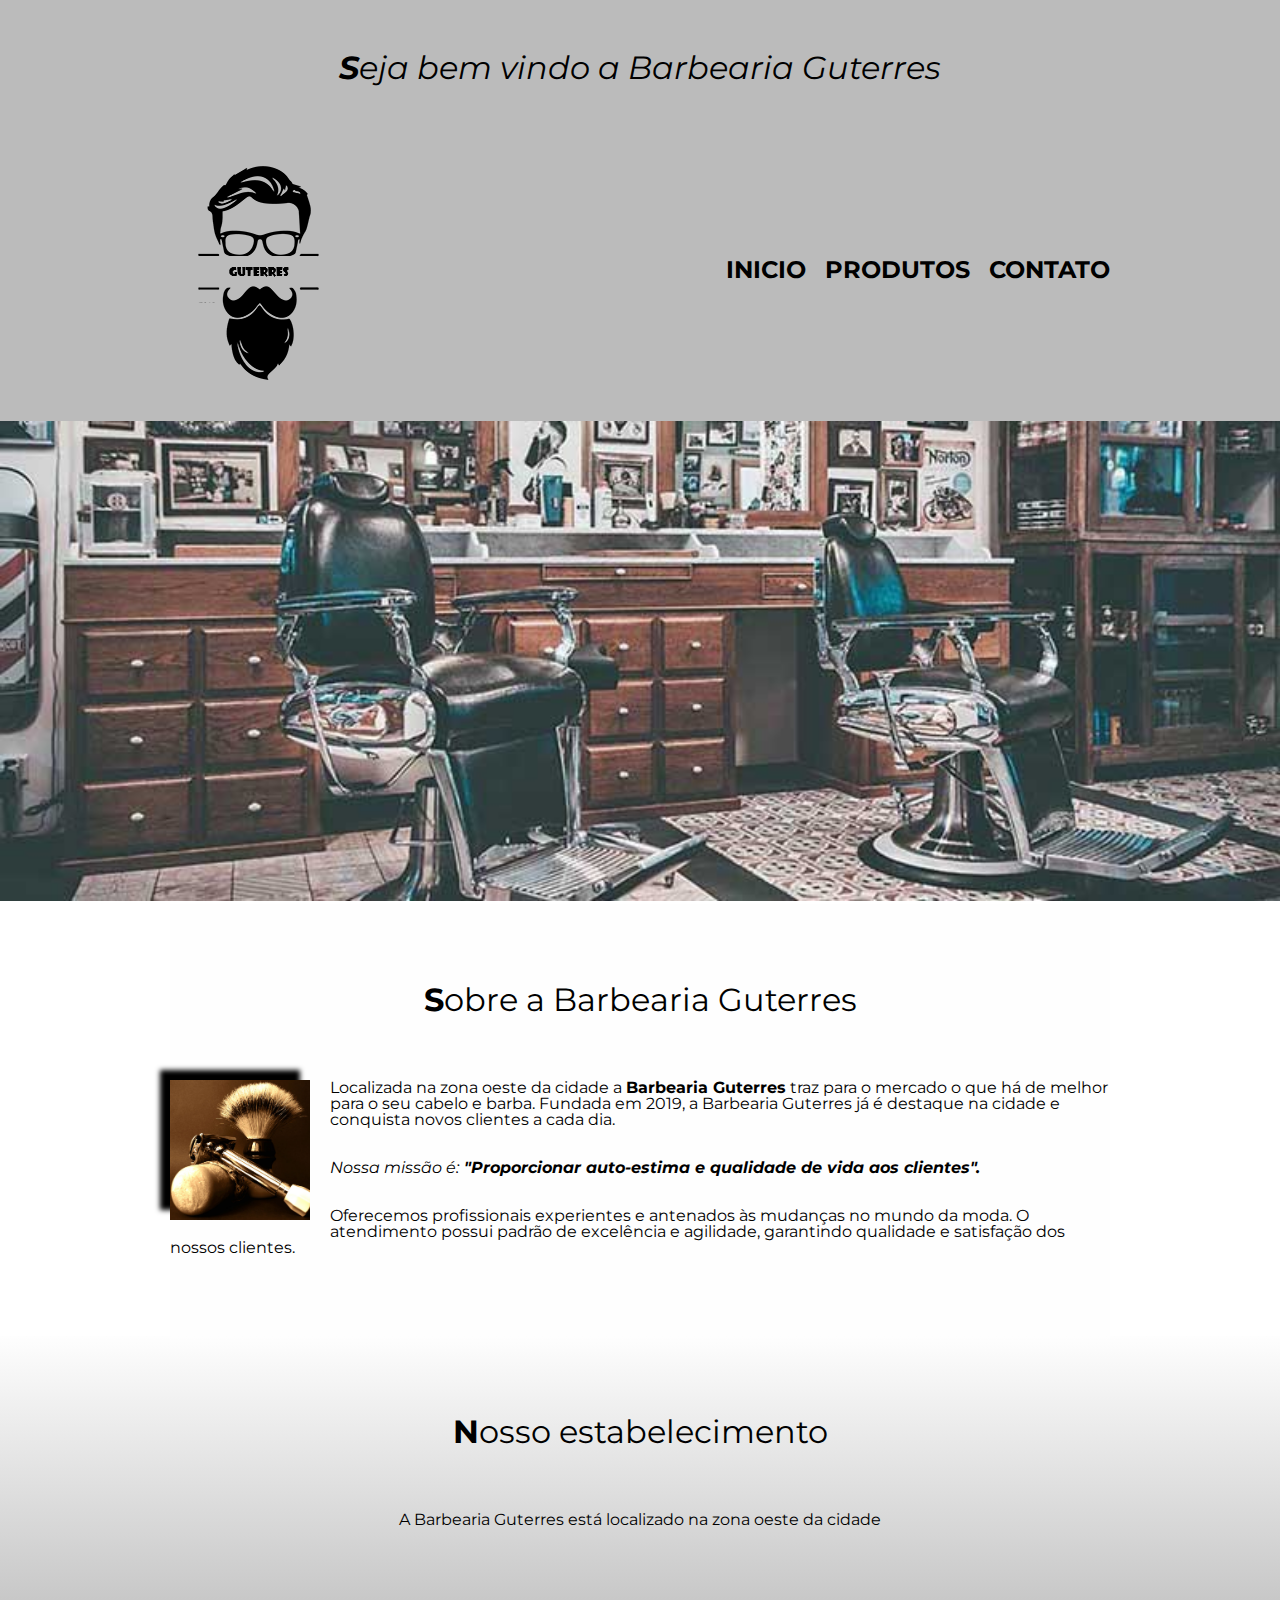
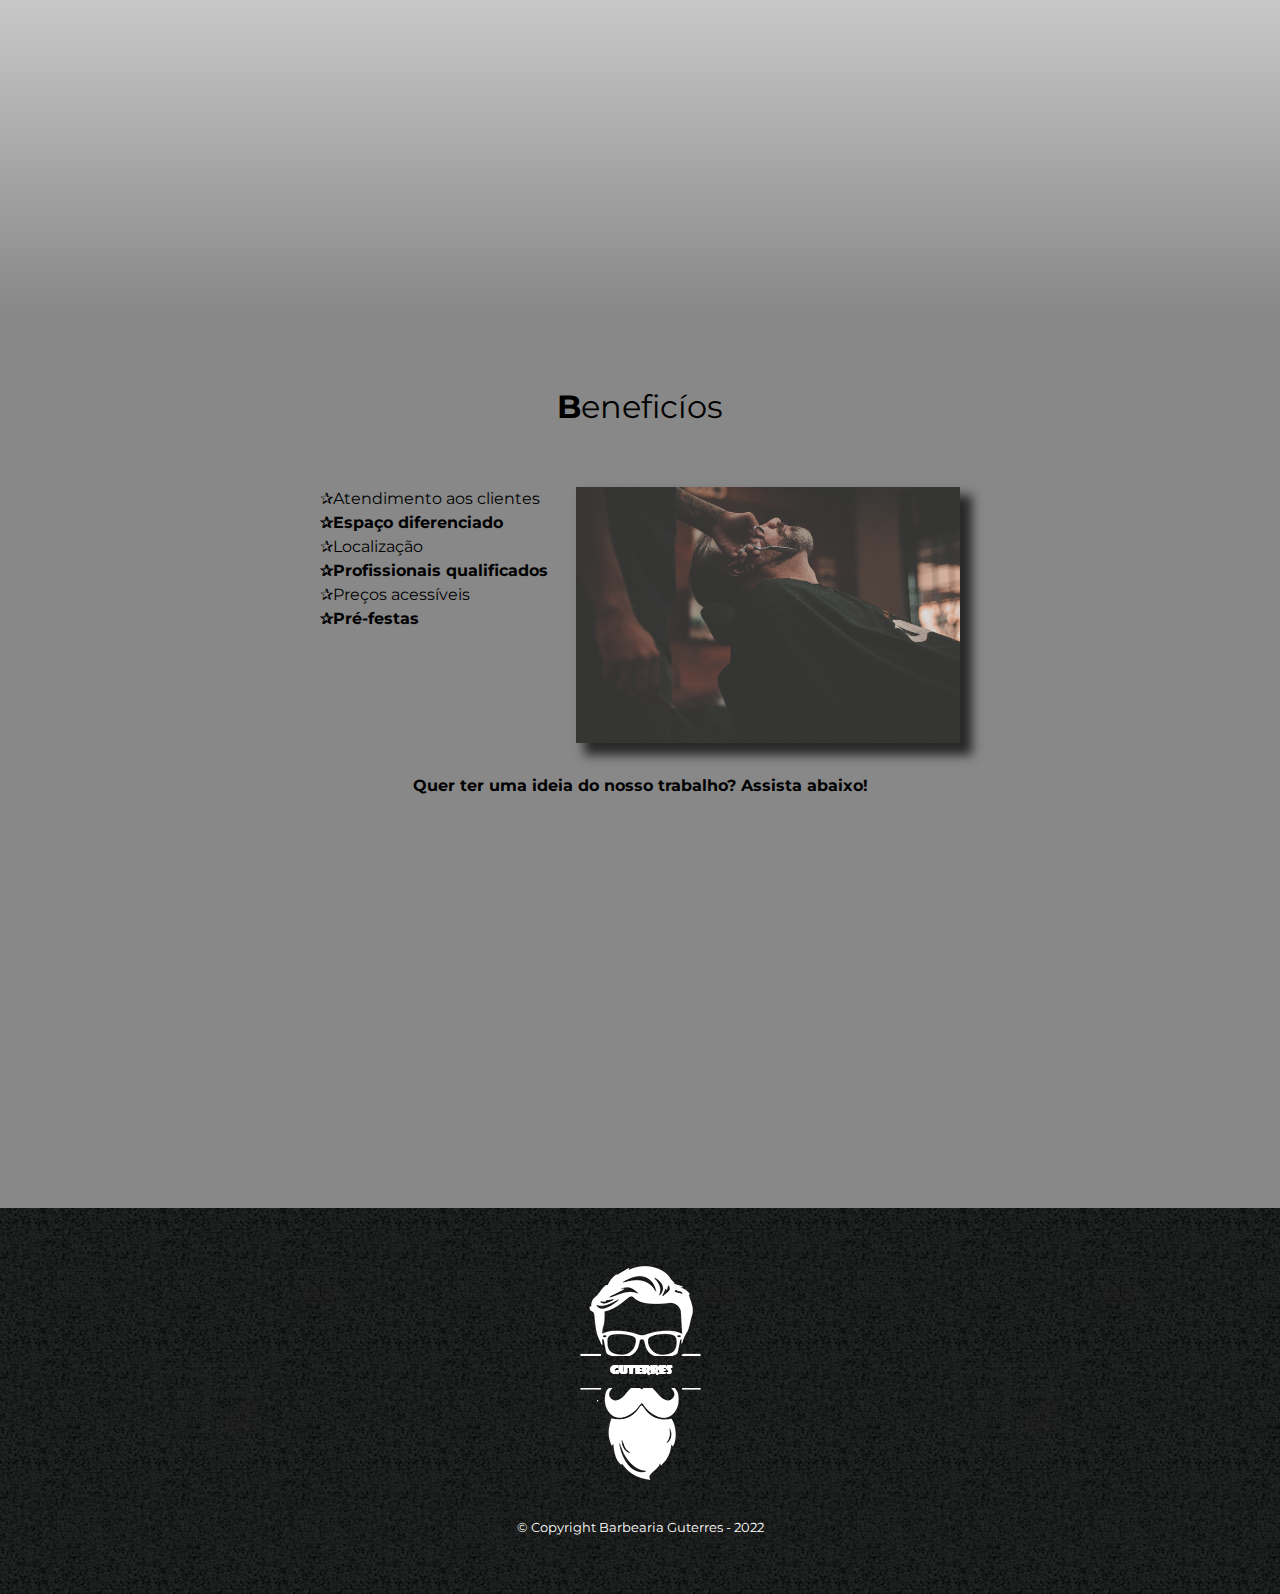
<file: index.html>
<!DOCTYPE html>
<html lang="pt-br">
    <head>
        <meta charset="UTF-8">
        <meta name="viewport" content="width=device-width">
        <title>Seja bem vindo a barbearia Guterres</title>
        <link rel="stylesheet" href="reset.css">
        <link rel="stylesheet" href="style.css">
        <link rel="preconnect" href="https://fonts.googleapis.com">
        <link rel="preconnect" href="https://fonts.gstatic.com" crossorigin>
        <link href="https://fonts.googleapis.com/css2?family=Montserrat:wght@300&display=swap" rel="stylesheet">
        
    </head>
    <body>
        <header>
            <h1 class="titulo-secundario" style="font-style: oblique">Seja bem vindo a Barbearia Guterres</h1>
            <div class="caixa">
                <a href="index.html"><h1><img src="logo.png"></h1>
                
                <nav>
                    <ul>
                        <li><a href="index.html">Inicio</a></li>
                        <li><a href="produtos.html">Produtos</a></li>
                        <li><a href="contato.html">Contato</a></li>
                    </ul>
                </nav>
            </div>
        </header>
                    <img class="banner" src="banner.jpg">
        <main>    
            <section class="principal">
                <h2 class="titulo-secundario">Sobre a Barbearia Guterres</h2>
                
                <img class="utensilios" src="utensilios.jpg" alt="Utensilio da barbearia">

                <p>Localizada na zona oeste da cidade a <strong>Barbearia Guterres</strong> traz para o mercado o que há de melhor para o seu cabelo e barba. Fundada em 2019, a Barbearia Guterres já é destaque na cidade e conquista novos clientes a cada dia.</p>
        
                <p id="missao"><em>Nossa missão é:<strong> "Proporcionar auto-estima e qualidade de vida aos clientes".</p></em></strong>
        
                <p>Oferecemos profissionais experientes e antenados às mudanças no mundo da moda. O atendimento possui padrão de excelência e agilidade, garantindo qualidade e satisfação dos nossos clientes.</p>
            </section>

            <section class="mapa">
                <h3 class="titulo-secundario">Nosso estabelecimento</h3>
                <p>A Barbearia Guterres está localizado na zona oeste da cidade</p>
            <div class="mapa-conteudo">
                    <iframe src="https://www.google.com/maps/embed?pb=!1m18!1m12!1m3!1d3664.8461555744357!2d-51.20776983274128!3d-23.285039136117426!2m3!1f0!2f0!3f0!3m2!1i1024!2i768!4f13.1!3m3!1m2!1s0x94eb5b1e2c2d5cf9%3A0x48f35b91ae4c0ad5!2sAv.%20Jules%20Verne%2C%20643%20-%20Conj.%20Santa%20Rita%207%2C%20Londrina%20-%20PR%2C%2086072-450!5e0!3m2!1spt-BR!2sbr!4v1658881766416!5m2!1spt-BR!2sbr" 
                    width="100%" height="300" style="border:0;" allowfullscreen="" loading="lazy" referrerpolicy="no-referrer-when-downgrade"></iframe>
            </div>
                
            </section>
            
            <section class="beneficios">
                <h3 class="titulo-secundario">Beneficíos</h3>
            <div class="conteudo-beneficio">
                <ul class="lista-conteudo">
                    <li class="itens">Atendimento aos clientes</li>
                    <li class="itens">Espaço diferenciado</li>
                    <li class="itens">Localização</li>
                    <li class="itens">Profissionais qualificados</li>
                    <li class="itens">Preços acessíveis</li>
                    <li class="itens">Pré-festas</li>
                </ul><img src="beneficios.jpg" class="imagembeneficios">
            </div>
                    
        <div class="video">
            <p>Quer ter uma ideia do nosso trabalho? <strong>Assista abaixo!</strong></p>
            <iframe width="100%" height="315" src="https://www.youtube.com/embed/wcVVXUV0YUY" title="YouTube video player"
            frameborder="0" allow="accelerometer; autoplay; clipboard-write; encrypted-media; gyroscope; picture-in-picture" allowfullscreen></iframe>
        </div>
    </section>
</main>

        <footer>
            <img src="logo-branco.png">
            <p class="copyright">&copy; Copyright Barbearia Guterres - 2022</p>
        </footer>

    </body>
    
</html>
</file>
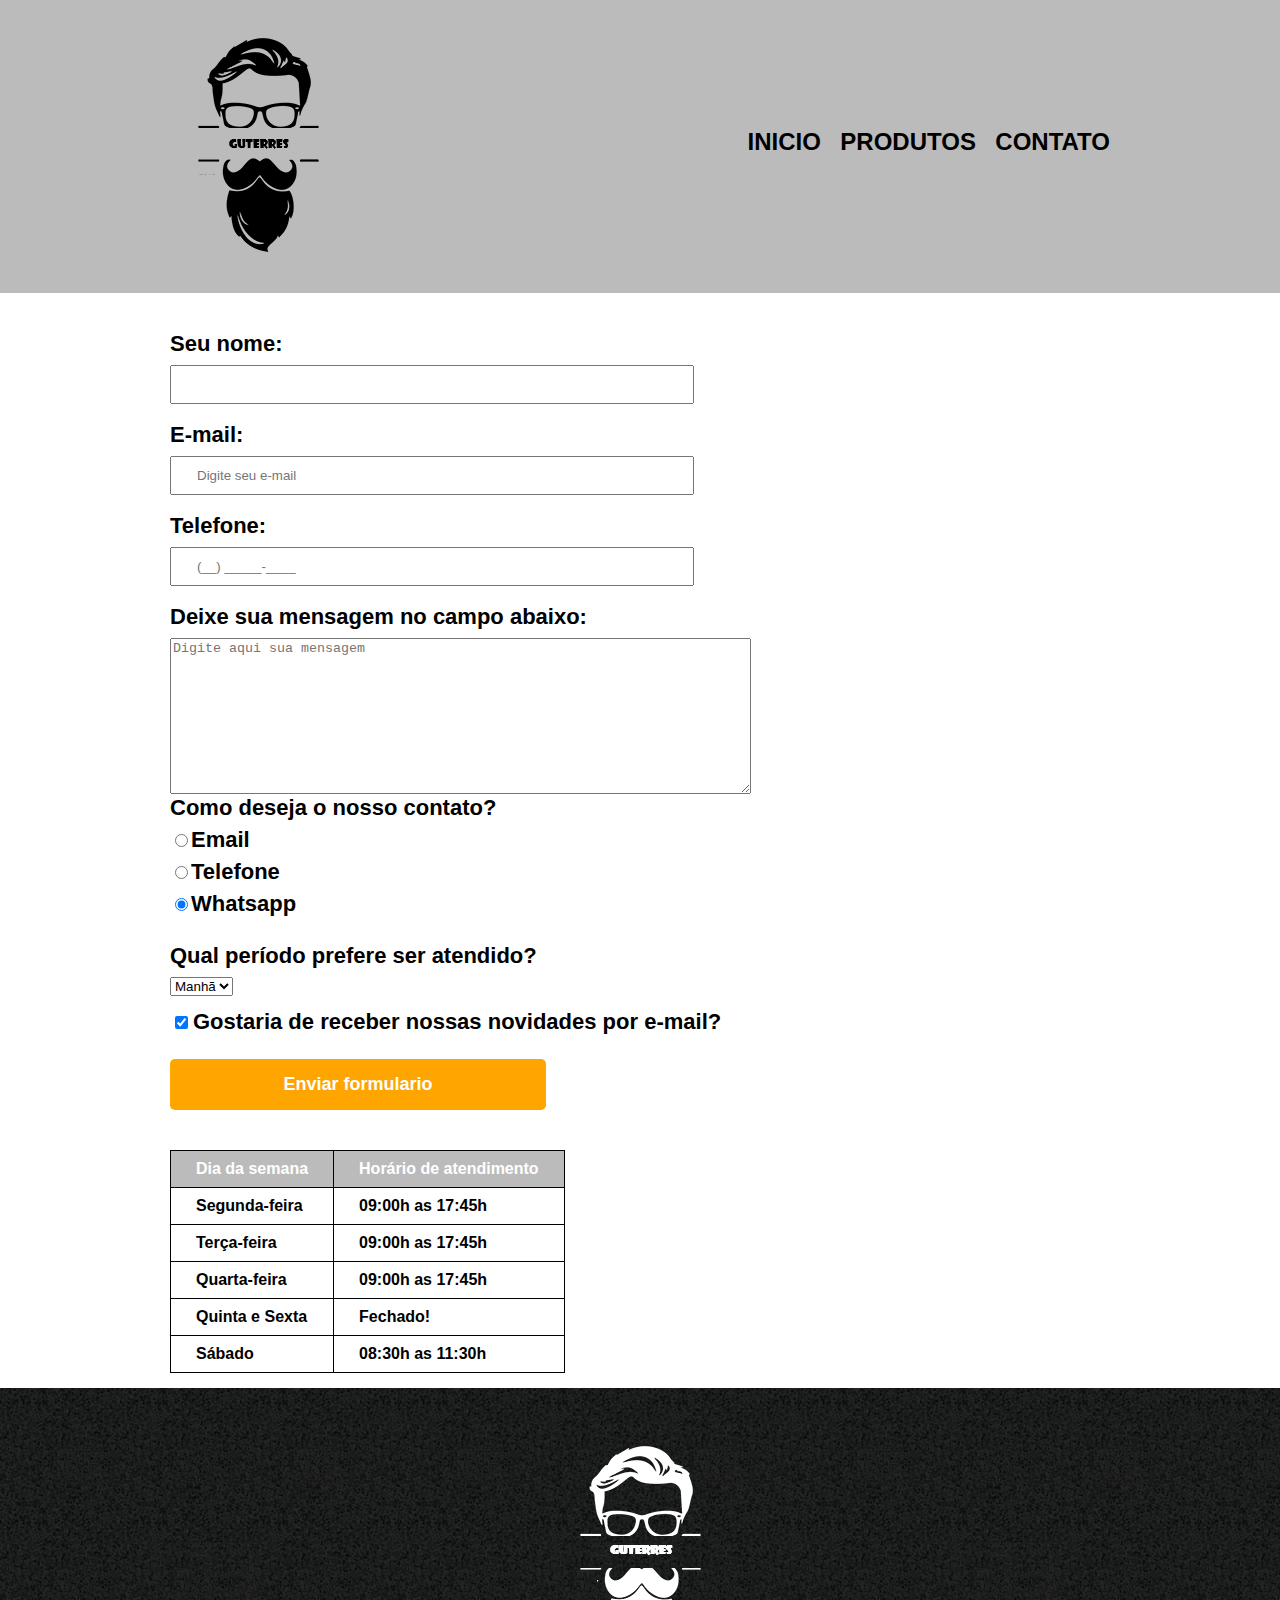
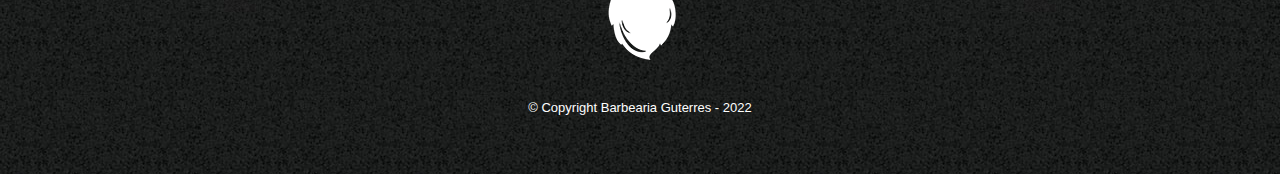
<file: contato.html>
<!DOCTYPE html>
<html lang="pt-br">
    <head>
        <meta charset="UTF-8">
        <title>Contato - Barbearia Guterres</title>
        <link rel="stylesheet" href="reset.css">
        <link rel="stylesheet" href="style.css">
        

    </head>
    <body>
        <header>
            <div class="caixa">
                <a href="index.html"><h1><img src="logo.png" alt="Logo da barbaria Guterres"></h1>
                
                <nav>
                    <ul>
                        <li><a href="index.html">Inicio</a></li>
                        <li><a href="produtos.html">Produtos</a></li>
                        <li><a href="contato.html">Contato</a></li>
                    </ul>
                </nav>
            </div>
        </header>

        <main class="main-contato">
            <form>
                <label for="seunome">Seu nome:</label>
                <input type="text" id="seunome" class="input-padrao" required>

                <label for="email">E-mail:</label>
                <input type="email" id="email" class="input-padrao" required placeholder="Digite seu e-mail">

                <label for="telefone">Telefone:</label>
                <input type="tel" id="telefone" class="input-padrao" required placeholder="(__) _____-____">

                <label for="textoarea">Deixe sua mensagem no campo abaixo:</label>
                <textarea cols="70" rows="10" id="textoarea" required placeholder="Digite aqui sua mensagem"></textarea>

                <fieldset>    
                    <legend>Como deseja o nosso contato?</legend>

                    <label for="email-radio"><input type="radio" value="E-mail" id="email-radio" name="contato">Email</label>
                    
                    <label for="telefone-radio"><input type="radio" value="Telefone" id="telefone-radio" name="contato">Telefone</label>
                    
                    <label for="whats-radio"><input type="radio" value="Whatsapp" id="whats-radio" name="contato" checked>Whatsapp</label>
                    
                </fieldset>
                <fieldset class="div-periodo">
                    <legend>Qual período prefere ser atendido?</legend>
                    <select>
                        <option>Manhã</option>
                        <option>Tarde</option>
                    </select>
                </fieldset>

                    <label><input type="checkbox" class="campo-checkbox" checked>Gostaria de receber nossas novidades por e-mail?</label>
                
                


                <input type="submit" value="Enviar formulario" class="enviar">
            </form>
            <table>
                <thead>
                    <tr>
                        <th>Dia da semana</th>
                        <th>Horário de atendimento</th>
                    </tr>
                </thead>
                <tbody>
                    <tr>
                        <td>Segunda-feira</td>
                        <td>09:00h as 17:45h</td>
                    </tr>
                    <tr>
                        <td>Terça-feira</td>
                        <td>09:00h as 17:45h</td>
                    </tr>
                    <tr>
                        <td>Quarta-feira</td>
                        <td>09:00h as 17:45h</td>
                    </tr>
                    <tr>
                        <td>Quinta e Sexta</td>
                        <td>Fechado!</td>
                    </tr>
                    <tr>
                        <td>Sábado</td>
                        <td>08:30h as 11:30h</td:>
                    </tr>
                </tbody>
            </table>
        </main>
        
        <footer>
            <img src="logo-branco.png" alt="Logo da barbaria Guterres">
            <p class="copyright">&copy; Copyright Barbearia Guterres - 2022</p>
        </footer>

    </body>
</html>
</file>
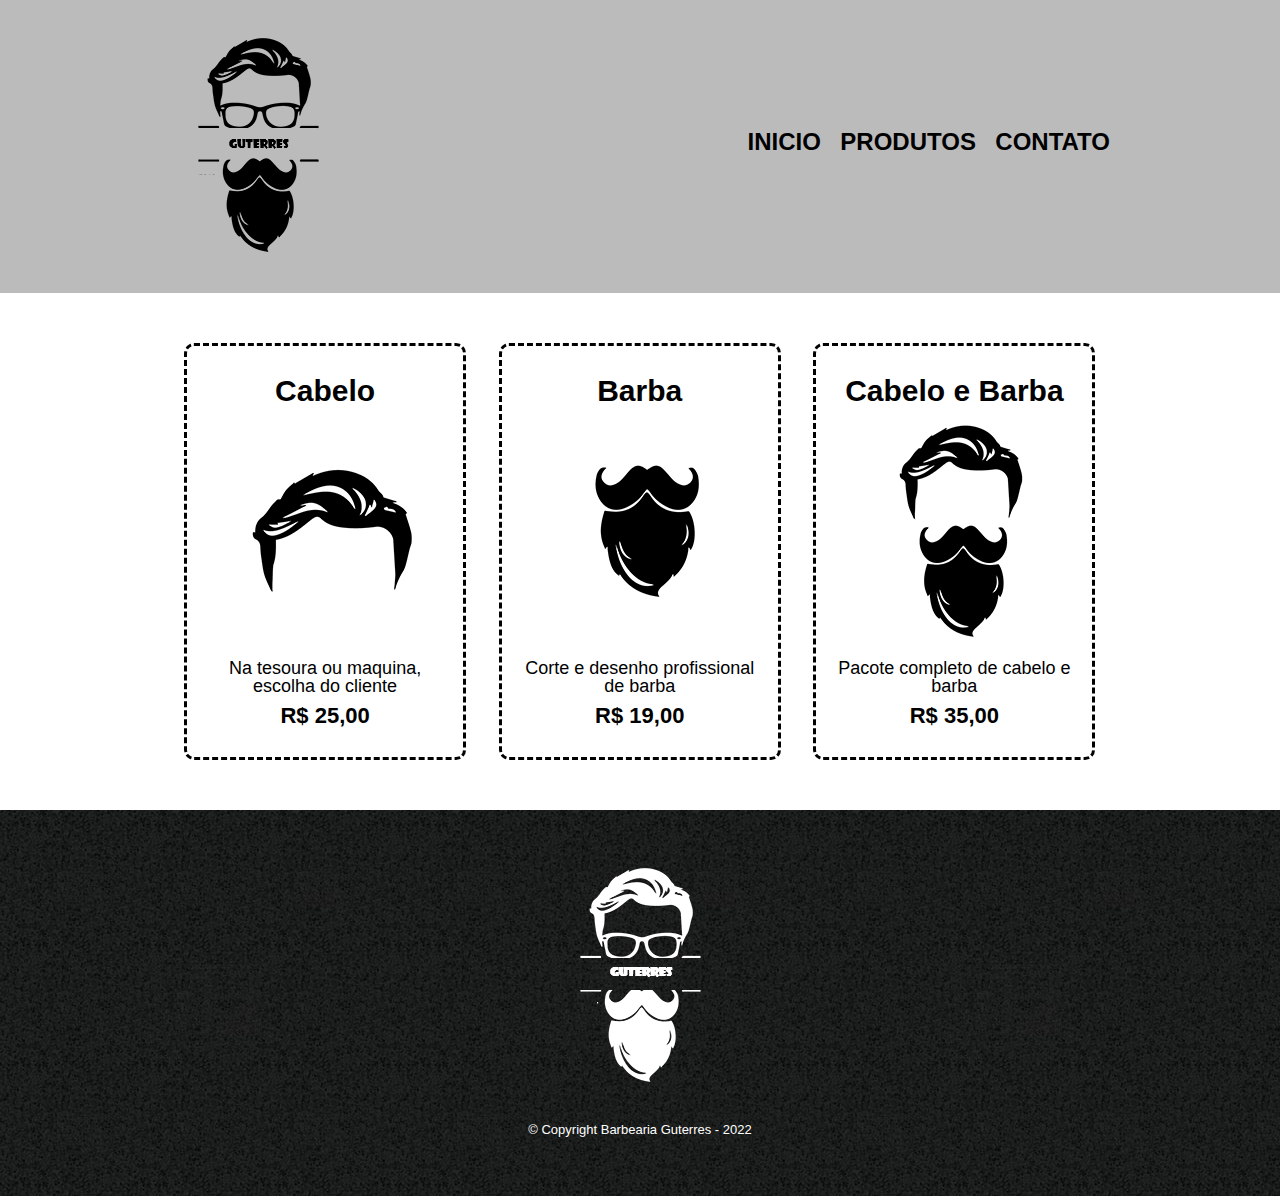
<file: produtos.html>
<!DOCTYPE html>
<html lang="pt-br">
    <head>
        <meta charset="UTF-8">
        <title>Produtos - Barbearia Guterres</title>
        <link rel="stylesheet" href="reset.css">
        <link rel="stylesheet" href="style.css">
                
    </head>
    <body>
        <header>
            <div class="caixa">
                <a href="index.html"><h1><img src="logo.png"></h1>
                
                <nav>
                    <ul>
                        <li><a href="index.html">Inicio</a></li>
                        <li><a href="produtos.html">Produtos</a></li>
                        <li><a href="contato.html">Contato</a></li>
                    </ul>
                </nav>
            </div>
        </header>
        <main>
            <ul class="produtos">
                <li>
                    <h2>Cabelo</h2>
                    <img src="cabelo.jpg">
                    <p class="descricaoservico">Na tesoura ou maquina, escolha do cliente</p>
                    <p class="produto-preco">R$ 25,00</p>
                </li>
                <li><h2>Barba</h2>
                    <img src="barba.jpg">
                    <p class="descricaoservico">Corte e desenho profissional de barba</p>
                    <p class="produto-preco">R$ 19,00</p>
                </li>
                <li><h2>Cabelo e Barba</h2>
                    <img src="cabelo+barba.jpg">
                    <p class="descricaoservico">Pacote completo de cabelo e barba</p>
                    <p class="produto-preco">R$ 35,00</p>
                </li>
            </ul>
         
        </main>
        <footer>
            <img src="logo-branco.png">
            <p class="copyright">&copy; Copyright Barbearia Guterres - 2022</p>
        </footer>


    </body>
</html>
</file>
<file: style.css>
body {
    font-family: 'Montserrat' , sans-serif;
}

.main-contato {
    width: 940px; 
    margin: 0 auto;
}

header {
    background: #BBBBBB;
    padding: 20px 0;
}

.caixa {
    position: relative;
    width: 940px;
    margin: 0 auto;
}

nav {
    position: absolute;
    top: 110px;
    right: 0px;
}

nav li{
    display: inline;
    margin: 0 0 0 15px;
}

nav a {
    text-transform: uppercase;
    color: #000000;
    font-weight: bold;
    font-size: 24px;
    text-decoration: none;
}


nav a:hover{
    color: #c78c19;
    text-decoration: underline;
    
}

nav a:active{
    color: #088c19;
}

.produtos {
    width: 940px;
    margin: 0 auto;
    padding: 50px 0px;
}

.produtos li {
    display: inline-block;
    text-align: center;
    width: 30%;
    vertical-align: top;
    margin: 0 1.5%;
    padding: 30px 20px;
    box-sizing: border-box;
    border: 3px dashed #000000;
    border-radius: 10px;

}

.produtos li:hover {
    border-color: #c78c19;
}

.produtos li:active {
    border-color: #088c19;
}

.produtos li:active h2{
    color: #088c19;

}

.produtos li:hover h2 {
    font-size: 35px;
    
    
}

.produtos h2 {
    font-size: 30px;
    font-weight: bold;
}

.descricaoservico {
    font-size: 18px;
}


.produtos li:active .descricaoservico {
    color: green;
}


.produto-preco {
    font-size: 22px;
    font-weight: bold;
    margin-top: 10px;
}

.produtos li:hover .produto-preco{
    font-size: 26px;
    
}

.produtos li:active .produto-preco{
    color:#088c19
}

footer {
    text-align: center;
    background: url("bg.jpg");
    padding: 40px 0;
}

.copyright {
    color: #FFFFFF;
    font-size: 13px;
    margin: 20px 0;
}

.construcao {
    text-align: center;
    font-size: 28PX;
    background: #000000;
    color: #FFFFFF;
}

main {
    }

form {
    margin: 40px 0;
}

form label , form legend{
    display: block;
    font-size: 22px;
    margin: 0 0 10px;
    font-weight: bold;

}

.input-padrao {
    display: block;
    margin: 0 0 20px;
    padding: 10px 25px;
    width: 50%;

}

.campo-checkbox {
    margin: 20px 5px;
}

.div-periodo{
    margin: 20px 0 0;
}

.enviar {
    width: 40%;
    padding: 15px 0;
    background-color: orange;
    color: #FFFFFF;
    font-weight: bold;
    font-size: 18px;
    border: none;
    border-radius: 5px;
    transition: 0.5s;
    
}

.enviar:hover {
    background: orangered;
    transition: 0.5s ;
    cursor: pointer;
    transform: scale(1.2);
}

table {
    margin: 30px 0 15px;
}

thead {
    background: #BBBBBB;
    color: #FFFFFF;
    font-weight: bold;
}

td, th {
    border: 1px solid black;
    padding: 10px 25px;
    font-weight: bold;
}

/* Css da pagina principal */

.banner {
    width: 100%;
}

.principal {
    padding: 3em 0;
    background: #fefefe;
    width: 940px; 
    margin: 0 auto;
}

.principal p {
    margin: 0 0 2em;
}

.principal strong {
    font-weight: bold;
}

.principal em {
    font-style: italic;
}

.titulo-secundario {
    text-align: center;
    font-size: 2em;
    margin: 1em 0 2em;
    clear: left;
}

.titulo-secundario:first-letter {
    font-weight: bold;
}

.mapa-conteudo {
    width: 940px; 
    margin: 0 auto;
}

.beneficios {
    padding: 3em 0;
    background: #888888;
}

.utensilios {
    width: 140px;
    float: left;
    margin: 0 20px 20px 0;
    box-shadow: -10px -10px 5px #000000;
}

.mapa {
    padding: 3em 0;
    background: linear-gradient(#FEFEFE, #888888);
}

.mapa p {
    margin: 0 0 2em;
    text-align: center;
    
}

.conteudo-beneficio {
    width: 640px;
    margin: 0 auto;
}

.itens {
    line-height: 1.5;
}

.itens:before {
    content: "✰"
    ;
}

.itens:nth-child(2n) {
    font-weight: bold;
}

.lista-conteudo{
    width: 40%;
    display: inline-block;
    vertical-align: top;
}


.imagembeneficios {
    width: 60%;
    opacity: 0.7;
    transition: 400ms;
    box-shadow: 10px 10px 10px 2px #000000;
    
}

.imagembeneficios:hover {
    opacity: 1.0;
}


.video {
    width: 520px;
    margin: 2em auto;
}

.video p {
    text-align: center;
    margin: 1em auto;
    font-weight: bold;
}

.video strong {
    font-weight: bold;
}

@keyframes neon {
    from {
        filter: drop-shadow(0 0 0 var(--cor-neon));
    }
    to {
        filter: drop-shadow(0 0 30px var(--cor-neon));
    }
}

.titulo-secundario {
    animation: neon 3s alternate infinite ease-in-out;
    --cor-neon: #3336ff;
}

@media screen and (max-width: 480px) {
    .caixa, .principal, .conteudo-beneficio, .mapa-conteudo, .video {
        width: auto;
    }
    h1 {
        text-align: center;
    }
    nav {
        position: static;
    }

    .conteudo-beneficio, .imagembeneficios {
        width: 100%;
    }
    .itens {
        padding: 5px;
    }
    
}
</file>
